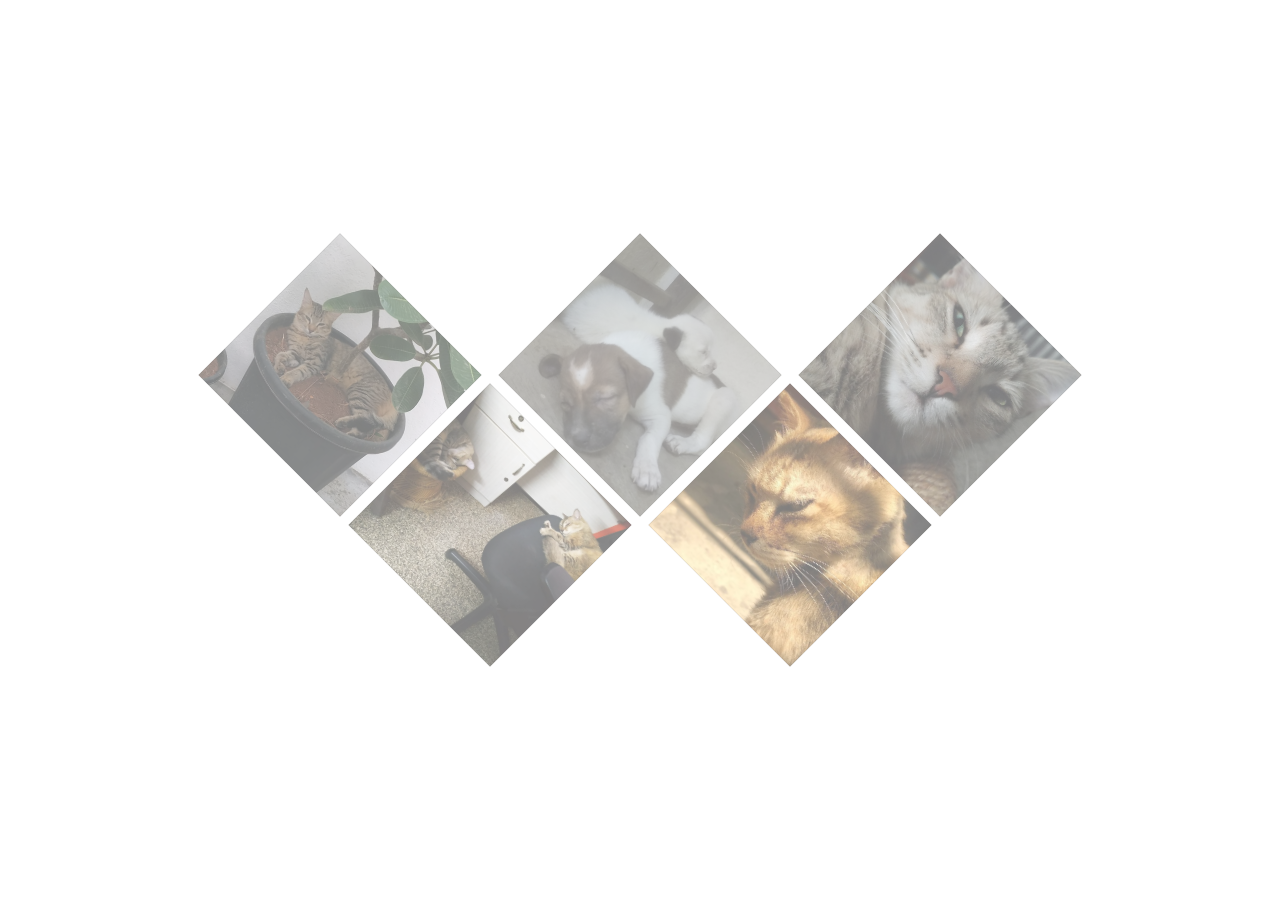
<file: pet website/index.html>
<!DOCTYPE html>
<html lang="en">
<head>
 
<link rel="stylesheet" href="pets.css"> 



    <title>Pranav's Pets</title>
</head>
<body>


    <ul class="main-nav">
        <li class="item1">
          <div class="bg"></div>
        </li>
        <li class="item2">
          <div class="bg"></div>
        </li>
        <li class="item3">
          <div class="bg"></div>
        </li>
        <li class="item4">
          <div class="bg"></div>
        </li>
        <li class="item5">
          <div class="bg"></div>
        </li>
      </ul>
     
</body>
</html>
</file>
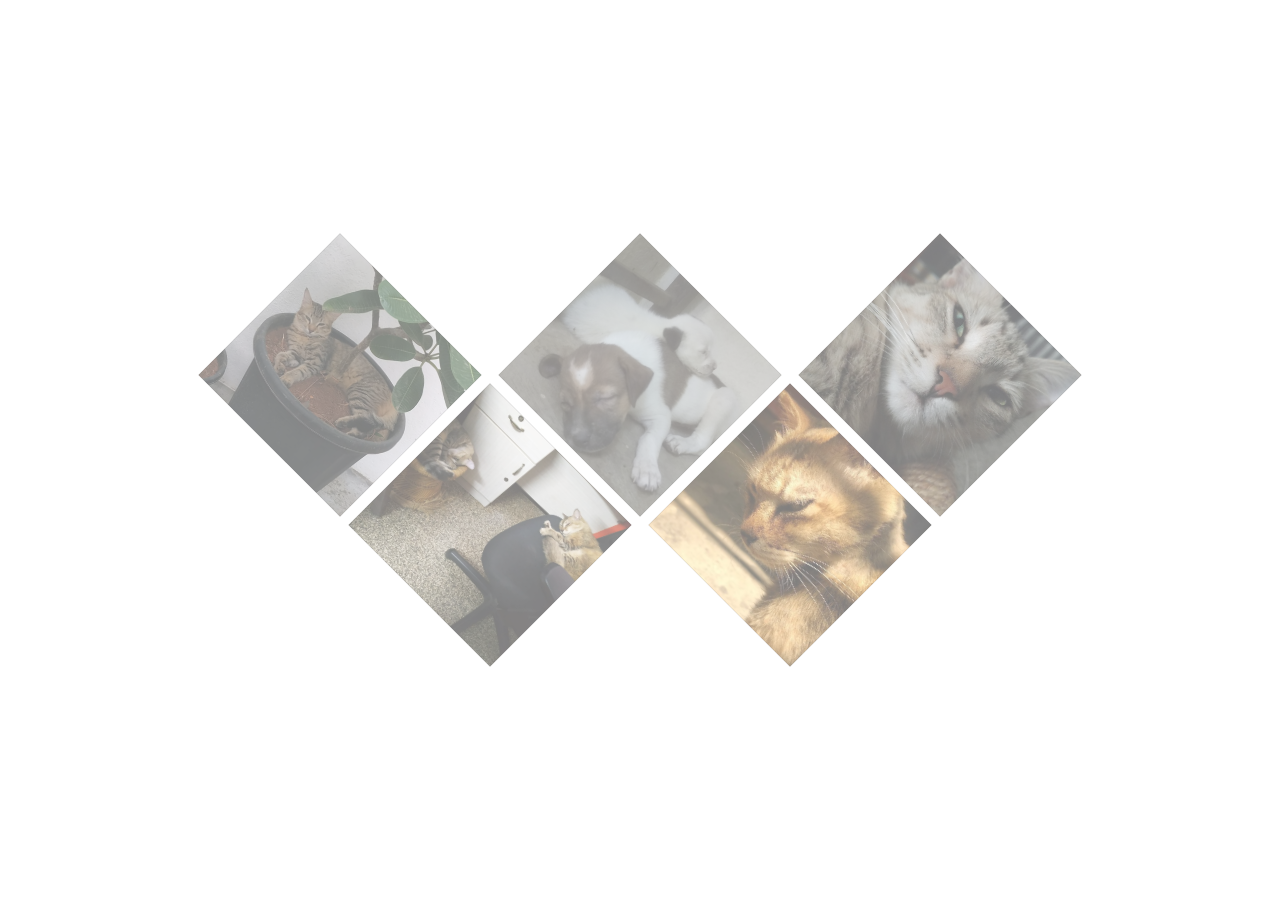
<file: pet website/website.html>
<!DOCTYPE html>
<html lang="en">
<head>
 
<link rel="stylesheet" href="pets.css"> 



    <title>Masonry Layout con CSS Grid</title>
</head>
<body>


    <ul class="main-nav">
        <li class="item1">
          <div class="bg"></div>
        </li>
        <li class="item2">
          <div class="bg"></div>
        </li>
        <li class="item3">
          <div class="bg"></div>
        </li>
        <li class="item4">
          <div class="bg"></div>
        </li>
        <li class="item5">
          <div class="bg"></div>
        </li>
      </ul>
     
</body>
</html>
</file>
<file: pet website/pets.css>
.main-nav {
    position: absolute;
    top: 50%;
    left: 50%;
    transform: translate(-50%, -50%);
    margin: 0;
    padding: 0;
    width: 600px;
    height: 150px;
  }
  
  .main-nav li {
    list-style: none;
    position: absolute;
    width: 200px;
    height: 200px;
    background: #000;
    transform: rotate(45deg);
    transition: 0.5s;
    margin: -100px;
    overflow: hidden;
    opacity: 0.5;
  }
  
  .main-nav li:hover {
    opacity: 1;
  }
  
  .main-nav li.item1 {
    top: 0;
    left: 0;
  }
  
  .main-nav li.item2 {
    bottom: 0;
    left: 25%;
  }
  
  .main-nav li.item3 {
    top: 0;
    left: 50%;
  }
  
  .main-nav li.item4 {
    bottom: 0;
    left: 75%;
  }
  
  .main-nav li.item5 {
    top: 0;
    left: 100%;
  }
  
  .main-nav li .bg {
    width: 100%;
    height: 100%;
    transform: scale(1.1);
  }
  
  .main-nav li.item1 .bg {
    background: url(cat.png);
    background-size: cover;
    background-position: center;
  }
  
  .main-nav li.item2 .bg {
    background: url(cats.png);
    background-size: cover;
    background-position: center;
  }
  
  .main-nav li.item3 .bg {
    background: url(dogs.jpg);
    background-size: cover;
    background-position: center;
  }
  
  .main-nav li.item4 .bg {
    background: url(fire.png);
    background-size: cover;
    background-position: center;
  }
  
  .main-nav li.item5 .bg {
    background: url(bruh.jpg);
    background-size: cover;
    background-position: center;
  }
</file>
